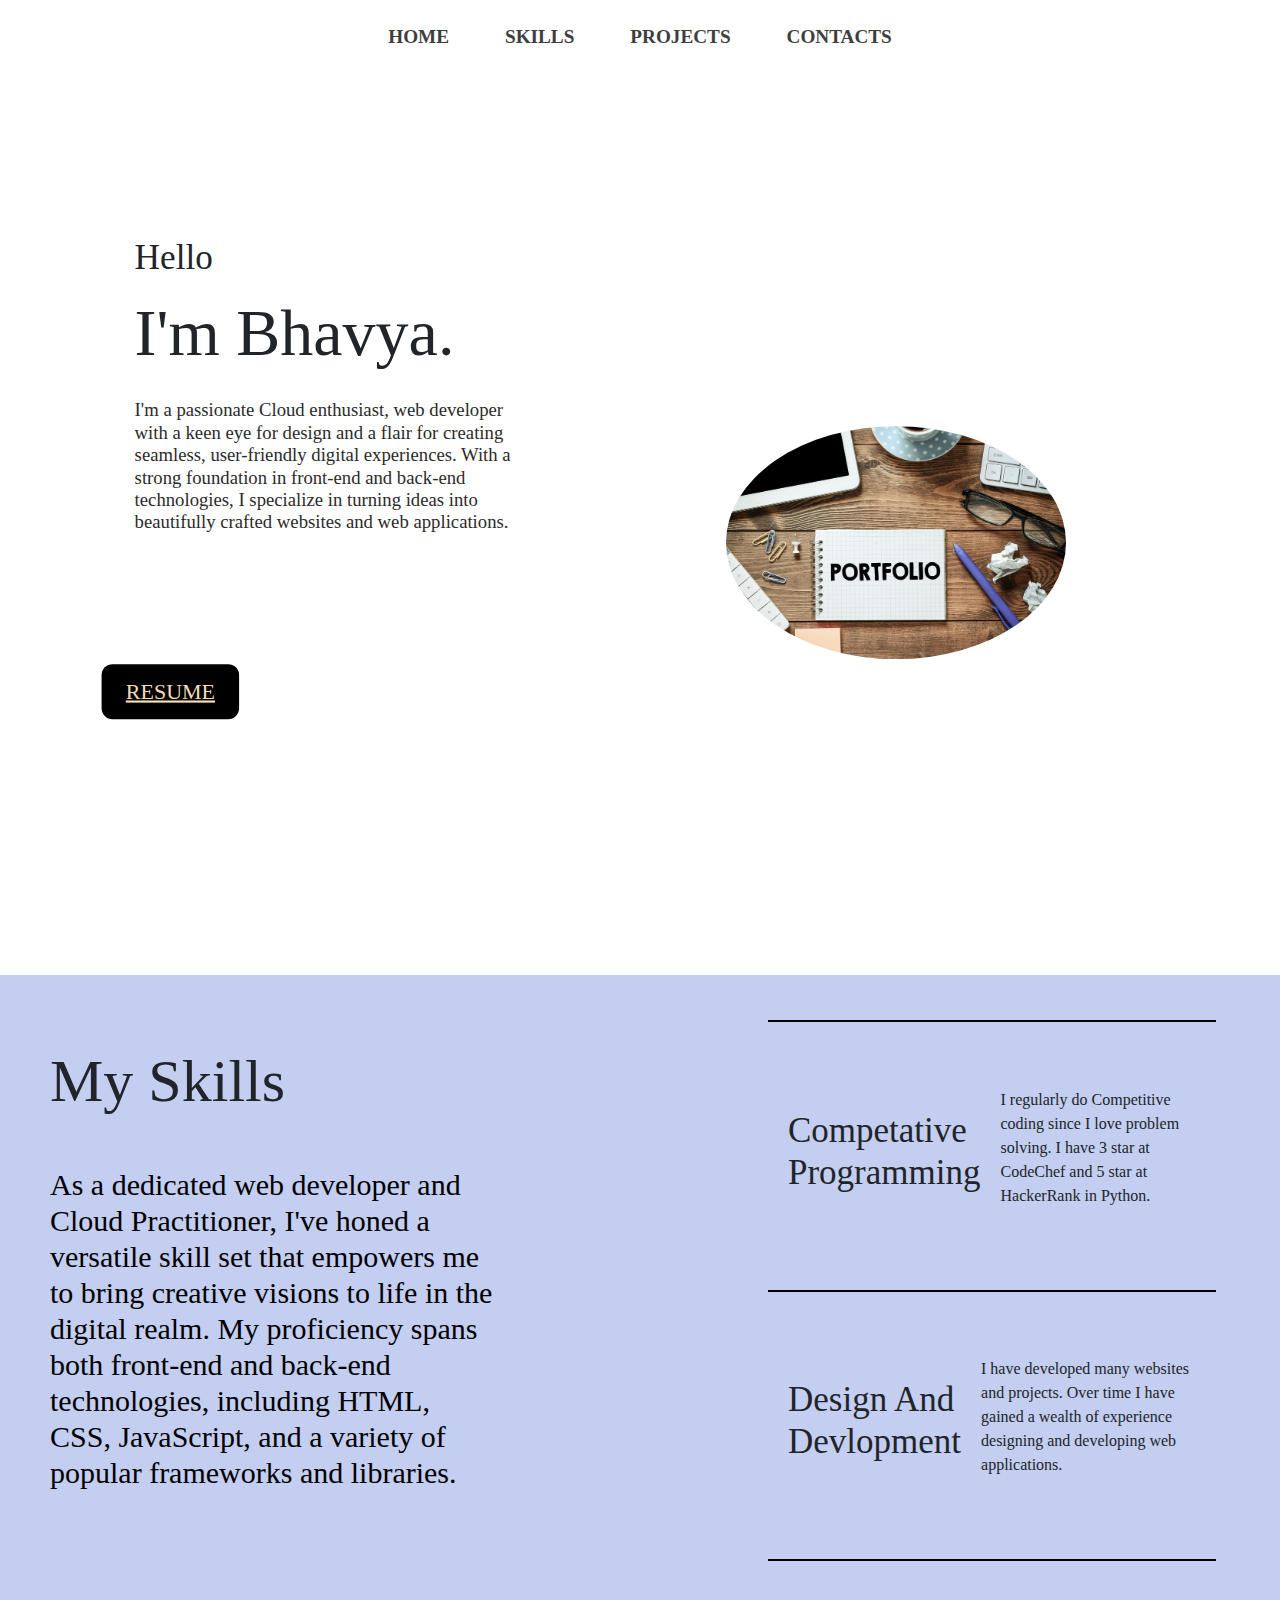
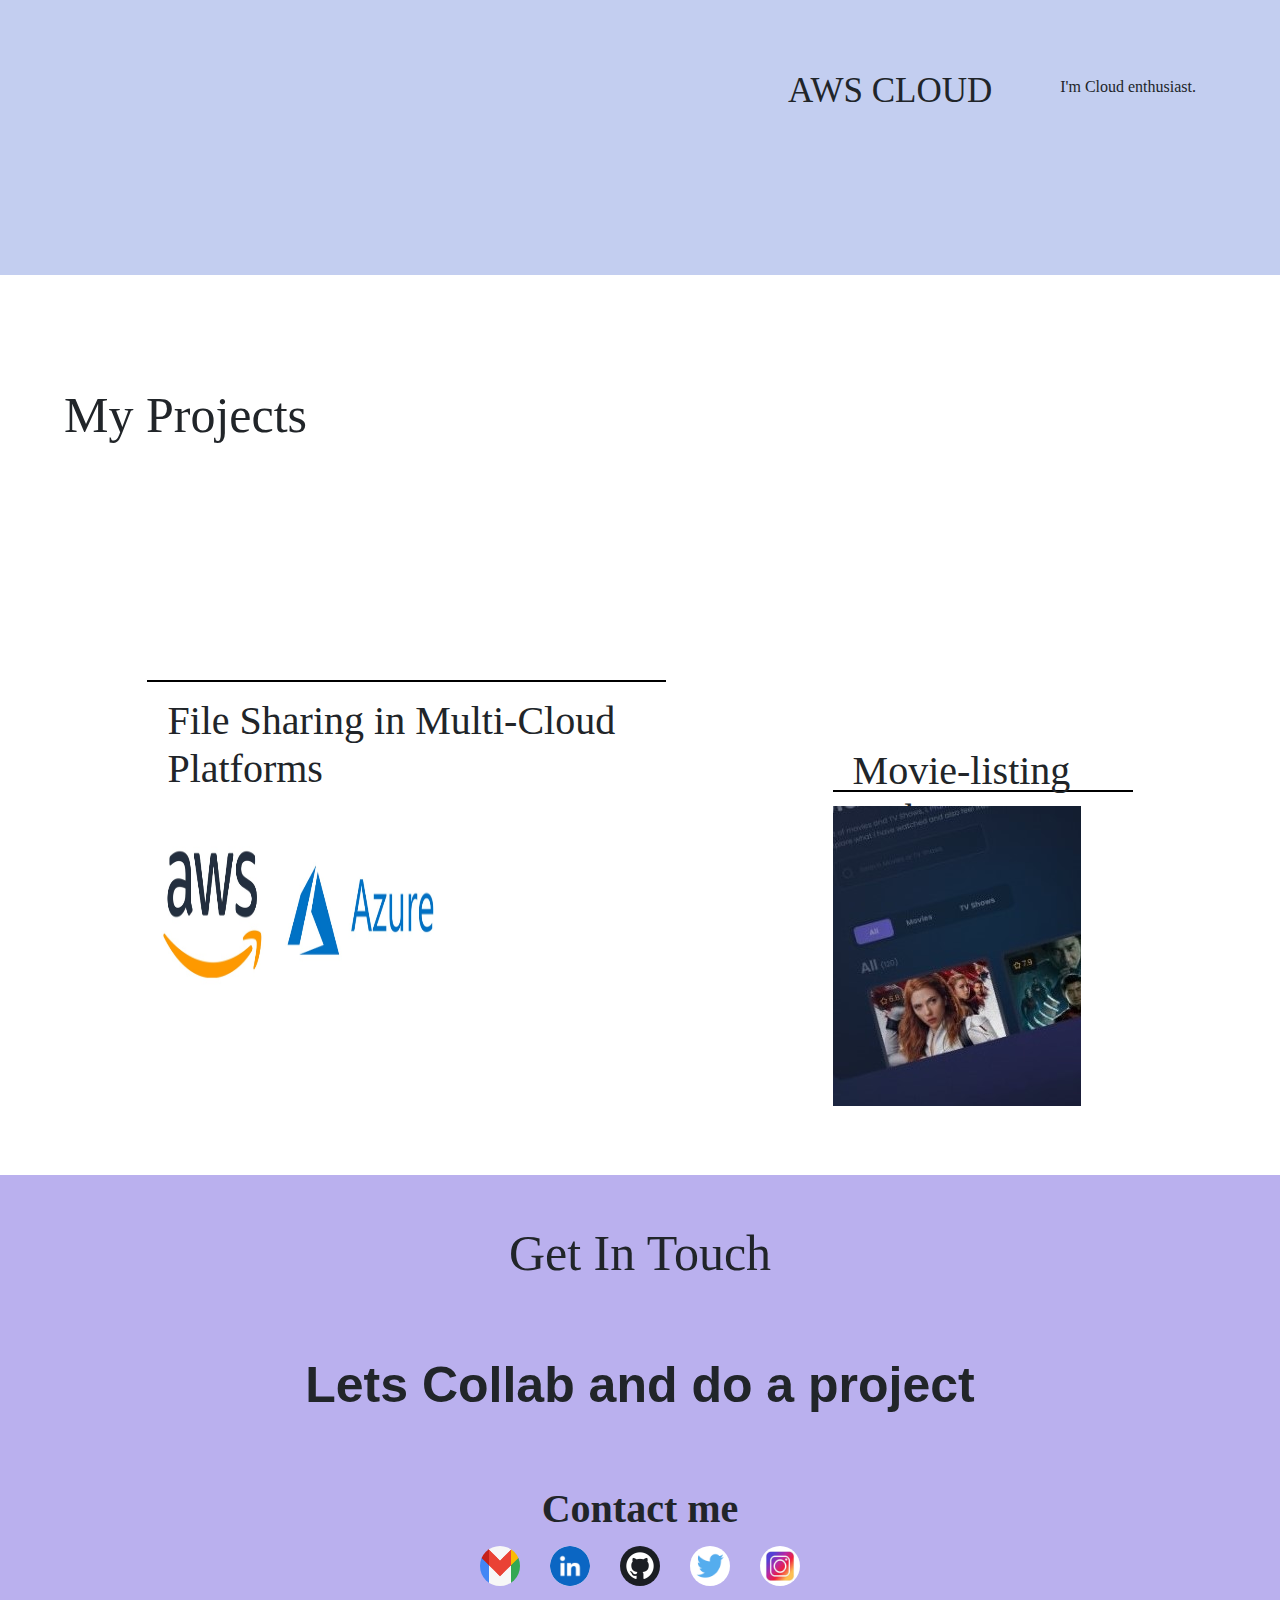
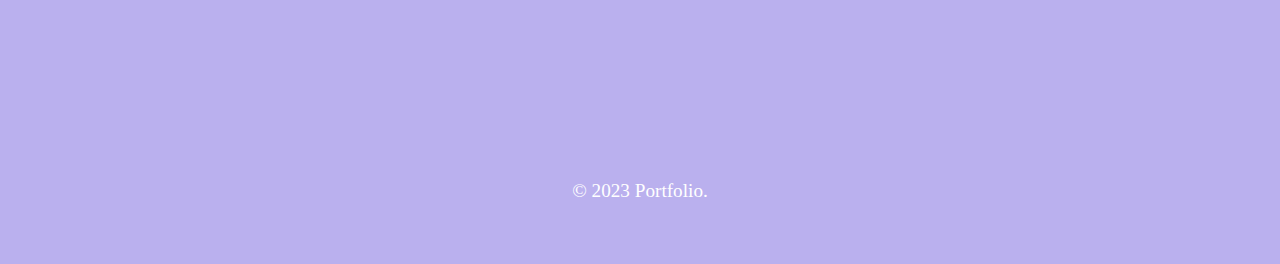
<file: index.html>
<DOCTYPE html>
    <html lang="en">
        <head>
            <meta charset="UTF-8" />
            <meta http-equiv="X-UA-Compatible" content="IE=edge" />
            <meta name="viewport" content="width=device-width, initial-scale=1.0" />
            <title>Portfolio</title>
            <link rel="stylesheet" href="portfolio/index.css" />
            <link href="https://cdn.jsdelivr.net/npm/bootstrap@5.3.3/dist/css/bootstrap.min.css" rel="stylesheet" integrity="sha384-QWTKZyjpPEjISv5WaRU9OFeRpok6YctnYmDr5pNlyT2bRjXh0JMhjY6hW+ALEwIH" crossorigin="anonymous">
        
        
        </head>
        <body>
            <header class="header section">
                <div class="container">
                    <nav class="navbar navbar-expand-lg custom_nav-container">
                        <div class="collapse navbar-collapse" id="navbarSupportedContent">
                          <ul class="navbar-nav mx-auto">
    
                            <li class="nav-item active"><a class="nav-link" href="index.html">Home</a>
                            </li>
                            <li class="nav-item">
                              <a class="nav-link" href="#page1">Skills</a>
                            </li>
                            <li class="nav-item">
                              <a class="nav-link" href="#page2">Projects</a>
                            </li>
                            <div class="nav-item">
                              <a class="nav-link" href="#page3"> Contacts</a>
                            </div>
                          </ul>
                        </div>
                    </nav>
                </div>
            </header>
    
            <div id="main">
                <div id="page">
                    
                    <img src="portfolio/portfolio.jpg" style="padding: 150px; border-radius: 50%;" alt="" />
                  
                    <div id="text">
                      <h2>Hello</h2>
                      <h1>I'm Bhavya.</h1>
                      <h4>
                        I'm a passionate Cloud enthusiast, web developer with a keen eye for design and a flair for creating seamless, user-friendly digital experiences. With a strong foundation in front-end and back-end technologies, I specialize in turning ideas into beautifully crafted websites and web applications.
                      </h4>
                      <div id="buttons">
                        <button id="b2">
                            <a href="your_resume_link_here">RESUME </a>
                        </button>
                    </div>
                </div>
            </div>
            
    
            <div id="page1">
                <div id="right">
                    <div id="text1">
                        <h1>My Skills</h1>
                        <h4>As a dedicated web developer and Cloud Practitioner, I've honed a versatile skill set that empowers me to bring creative visions to life in the digital realm. My proficiency spans both front-end and back-end technologies, including HTML, CSS, JavaScript, and a variety of popular frameworks and libraries. 	
                        </h4>
                    </div>
                </div>
                <div id="left">
                    <div class="box">
                        <h1>Competative Programming</h1>
                        <p>I regularly do Competitive coding since I love problem solving. I have 3 star at CodeChef and 5 star at HackerRank in Python.
                        </p>
                    </div>
                    <div class="box">
                        <h1>Design And Devlopment</h1>
                        <p>I have developed many websites and projects. Over time I have gained a wealth of experience designing and developing web applications.
                        </p>
                    </div>
                    <div class="box">
                        <h1>AWS CLOUD</h1>
                        <p>I'm Cloud enthusiast.</p>
                    </div>
                </div>
            </div>
    
    
            <div id="page2">
                <div id="text4">
                    <h1>My Projects</h1>
                </div>
                <div id="project">
                    <div class="projects p1">
                        <div id="text3">
                            <h1>File Sharing in Multi-Cloud Platforms</h1>
                        </div>
                        <div id="image">
                            <a href="your_destination_link_here">
                                <img src="portfolio/aws.jpg" alt= "The objective of this project is to share files via one cloud platform to
                                different other cloud platforms, while maintaining data integrity, and
                                ensuring user privacy." />
                            </a>
                        </div>
                    </div>
                    <div class="projects p2">
                        <div id="text3">
                            <h1>Movie-listing Website</h1>
                        </div>
                        <div id="image">
                            <a href="your_destination_link_here">
                                <img src="portfolio/movie.jpg" alt="This project aims to deploy a movie listing website on AWS cloud
                                infrastructure and to create a user-friendly platform that allows users to
                                browse and discover movies." />
                            </a>
                        </div>
                    </div>
                    
                </div>
            </div>
            
            
            <section class="end">
                <div id="page3" class="contact-me">
                    <br /><br />
                    <h2>Get In Touch</h2>
                    <br />
                    
                    <h2 class="collab">Lets Collab and do a project</h2>
                    <br />
                    
                    <p>Contact me</p>
                    <br />
                    
                    <a class="btn" href="bhavyaprasannareddy@gmail.com"
                      ><img src="portfolio/gmail.jpg" width="40px" height="40px"
                    /></a>
                    
                    <a class="btn" href="https://www.linkedin.com/in/bhavya-prasanna-reddy-pothamsetti/"
                      ><img src="portfolio/linkedin.jpg" width="40px" height="40px"
                    /></a>
                    
                    <a class="btn" href="https://github.com/20A91A04G7"
                      ><img src="portfolio/github.jpg" width="40px" height="40px"
                    /></a>
                    
                    <a class="btn" href=""
                      ><img src="portfolio/twitter.png" width="40px" height="40px"
                    /></a>
                    
                    <a class="btn" href=""
                      ><img src="portfolio/instagram.jpg" width="40px" height="40px"
                    /></a>
                </div>
                
                <div class="bottom-container">
                    <div style="width: 50%; margin-left: auto; margin-right: auto">
                        <br>
                        <p class="copyright">© 2023 Portfolio.</p>
                    </div>
                </div>
            </section>
        </body>	
    <html>
</file>
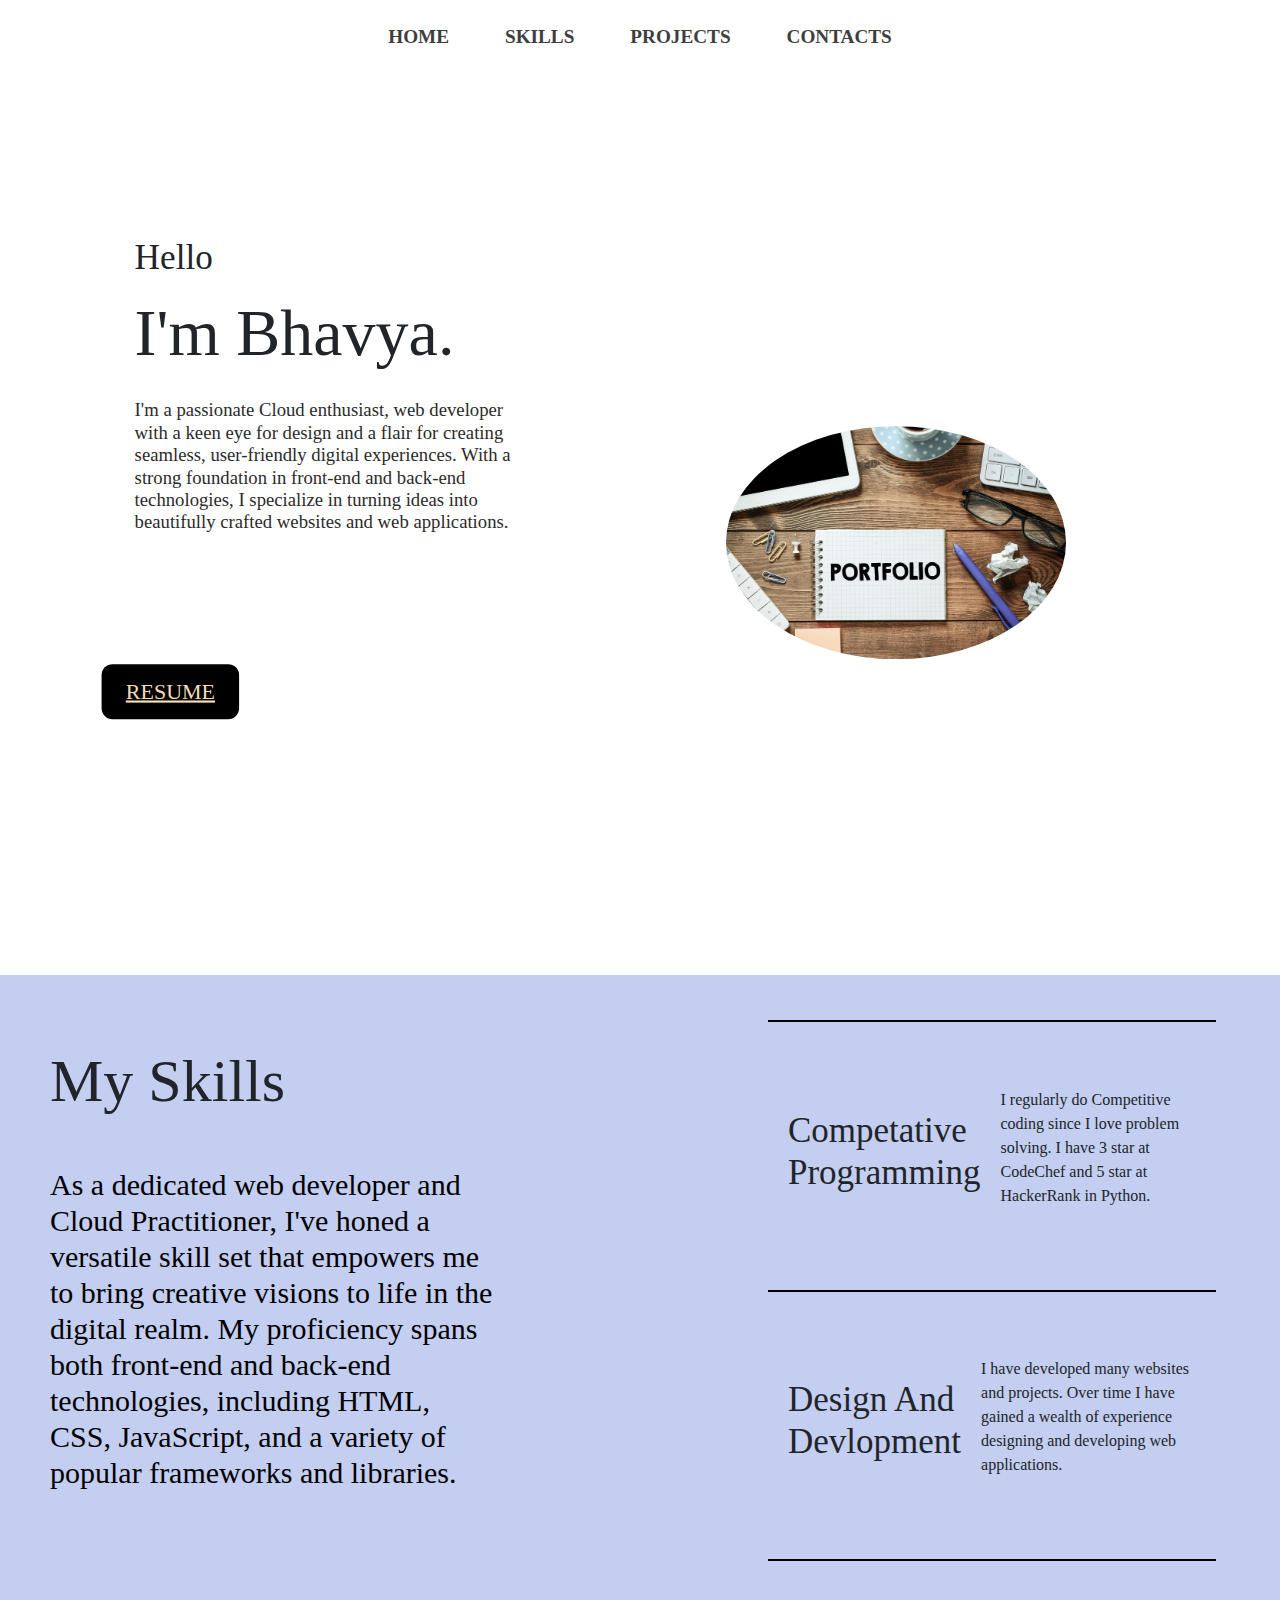
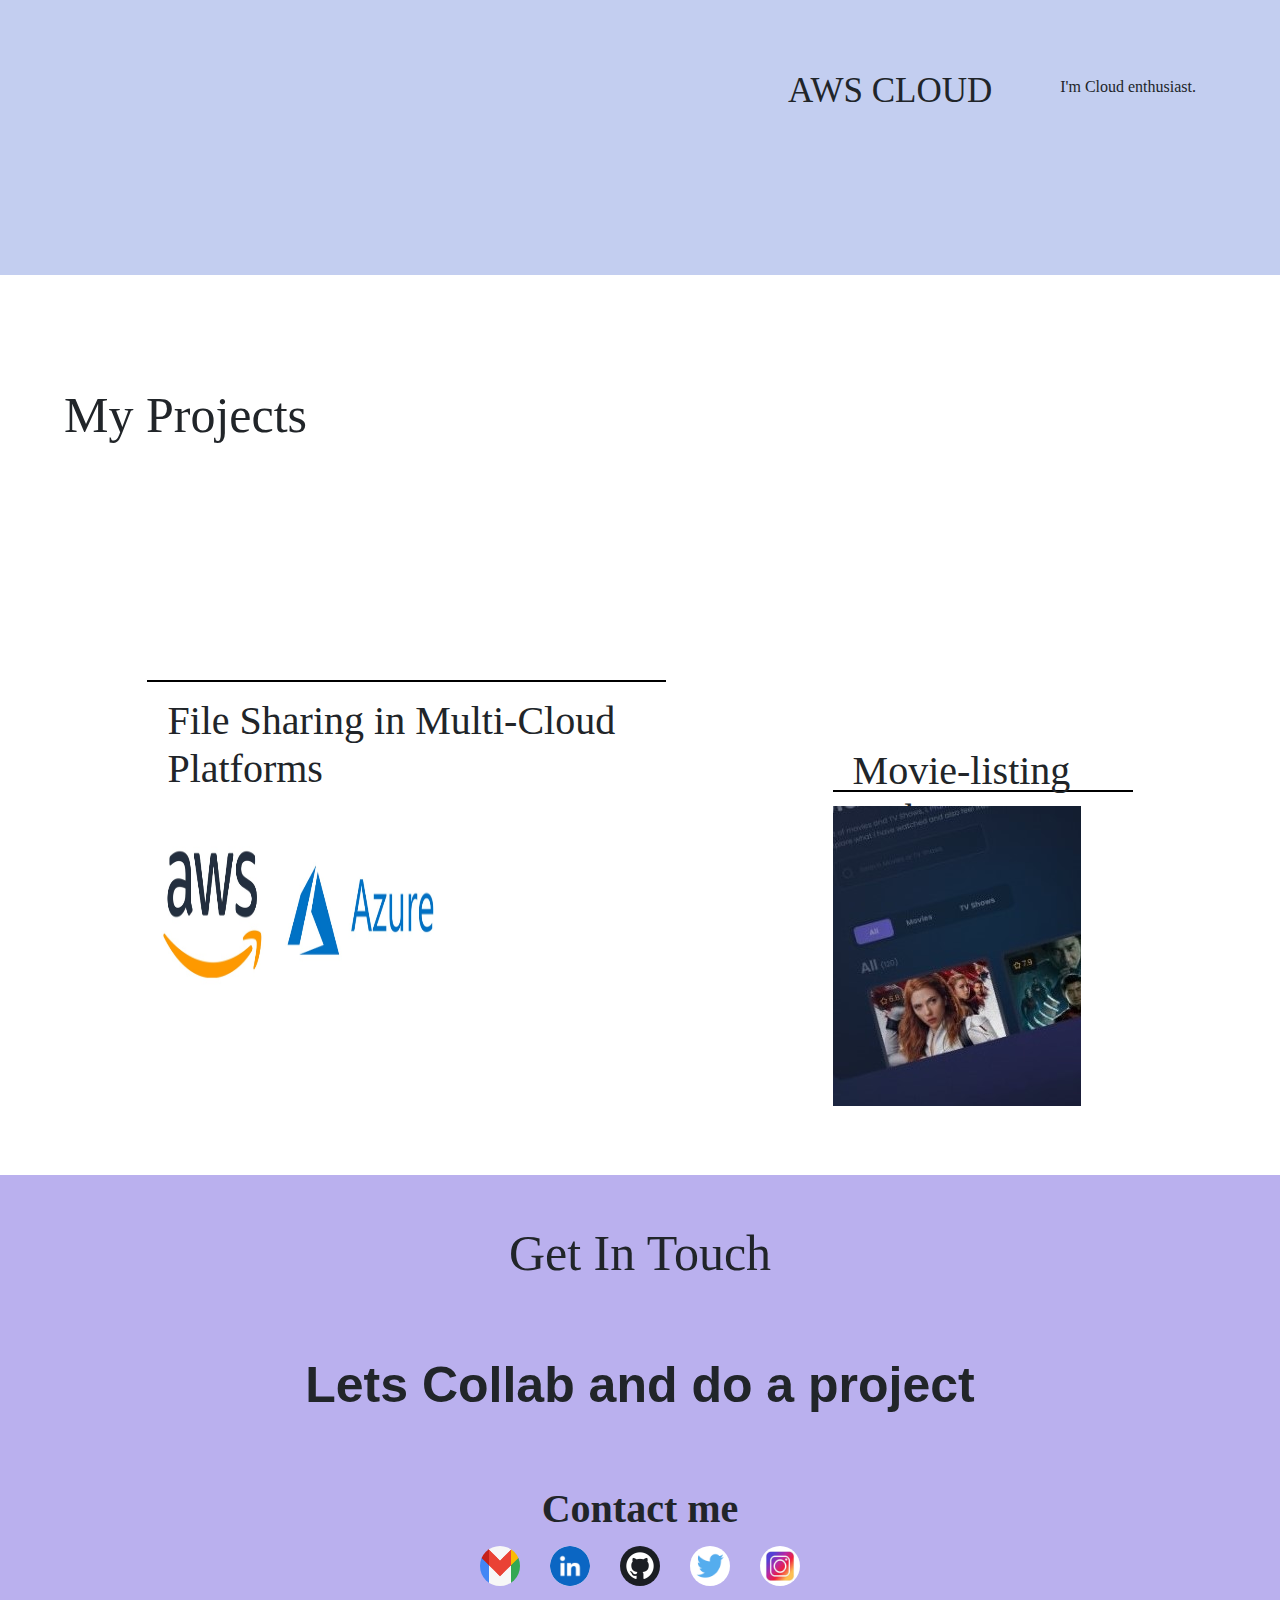
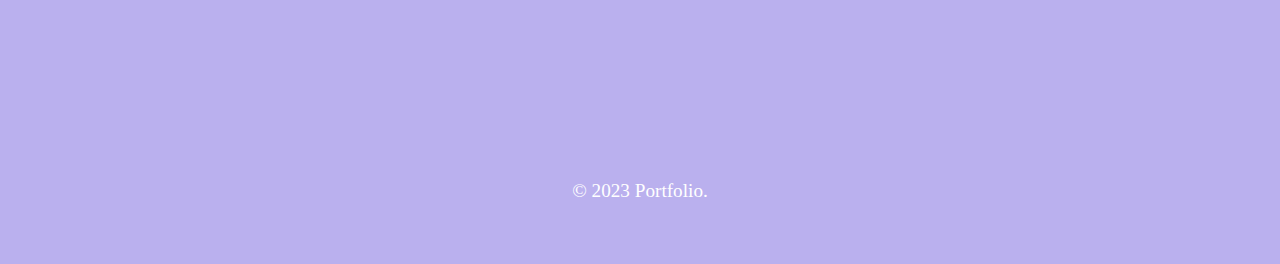
<file: portfolio/index.html>
<DOCTYPE html>
    <html lang="en">
        <head>
            <meta charset="UTF-8" />
            <meta http-equiv="X-UA-Compatible" content="IE=edge" />
            <meta name="viewport" content="width=device-width, initial-scale=1.0" />
            <title>Portfolio</title>
            <link rel="stylesheet" href="index.css" />
            <link href="https://cdn.jsdelivr.net/npm/bootstrap@5.3.3/dist/css/bootstrap.min.css" rel="stylesheet" integrity="sha384-QWTKZyjpPEjISv5WaRU9OFeRpok6YctnYmDr5pNlyT2bRjXh0JMhjY6hW+ALEwIH" crossorigin="anonymous">
        
        
        </head>
        <body>
            <header class="header section">
                <div class="container">
                    <nav class="navbar navbar-expand-lg custom_nav-container">
                        <div class="collapse navbar-collapse" id="navbarSupportedContent">
                          <ul class="navbar-nav mx-auto">
    
                            <li class="nav-item active"><a class="nav-link" href="index.html">Home</a>
                            </li>
                            <li class="nav-item">
                              <a class="nav-link" href="#page1">Skills</a>
                            </li>
                            <li class="nav-item">
                              <a class="nav-link" href="#page2">Projects</a>
                            </li>
                            <div class="nav-item">
                              <a class="nav-link" href="#page3"> Contacts</a>
                            </div>
                          </ul>
                        </div>
                    </nav>
                </div>
            </header>
    
            <div id="main">
                <div id="page">
                    
                    <img src="./portfolio.jpg" style="padding: 150px; border-radius: 50%;" alt="" />
                  
                    <div id="text">
                      <h2>Hello</h2>
                      <h1>I'm Bhavya.</h1>
                      <h4>
                        I'm a passionate Cloud enthusiast, web developer with a keen eye for design and a flair for creating seamless, user-friendly digital experiences. With a strong foundation in front-end and back-end technologies, I specialize in turning ideas into beautifully crafted websites and web applications.
                      </h4>
                      <div id="buttons">
                        <button id="b2">
                            <a href="your_resume_link_here">RESUME </a>
                        </button>
                    </div>
                </div>
            </div>
            
    
            <div id="page1">
                <div id="right">
                    <div id="text1">
                        <h1>My Skills</h1>
                        <h4>As a dedicated web developer and Cloud Practitioner, I've honed a versatile skill set that empowers me to bring creative visions to life in the digital realm. My proficiency spans both front-end and back-end technologies, including HTML, CSS, JavaScript, and a variety of popular frameworks and libraries. 	
                        </h4>
                    </div>
                </div>
                <div id="left">
                    <div class="box">
                        <h1>Competative Programming</h1>
                        <p>I regularly do Competitive coding since I love problem solving. I have 3 star at CodeChef and 5 star at HackerRank in Python.
                        </p>
                    </div>
                    <div class="box">
                        <h1>Design And Devlopment</h1>
                        <p>I have developed many websites and projects. Over time I have gained a wealth of experience designing and developing web applications.
                        </p>
                    </div>
                    <div class="box">
                        <h1>AWS CLOUD</h1>
                        <p>I'm Cloud enthusiast.</p>
                    </div>
                </div>
            </div>
    
    
            <div id="page2">
                <div id="text4">
                    <h1>My Projects</h1>
                </div>
                <div id="project">
                    <div class="projects p1">
                        <div id="text3">
                            <h1>File Sharing in Multi-Cloud Platforms</h1>
                        </div>
                        <div id="image">
                            <a href="your_destination_link_here">
                                <img src="./aws.jpg" alt= "The objective of this project is to share files via one cloud platform to
                                different other cloud platforms, while maintaining data integrity, and
                                ensuring user privacy." />
                            </a>
                        </div>
                    </div>
                    <div class="projects p2">
                        <div id="text3">
                            <h1>Movie-listing Website</h1>
                        </div>
                        <div id="image">
                            <a href="your_destination_link_here">
                                <img src="./movie.jpg" alt="This project aims to deploy a movie listing website on AWS cloud
                                infrastructure and to create a user-friendly platform that allows users to
                                browse and discover movies." />
                            </a>
                        </div>
                    </div>
                    
                </div>
            </div>
            
            
            <section class="end">
                <div id="page3" class="contact-me">
                    <br /><br />
                    <h2>Get In Touch</h2>
                    <br />
                    
                    <h2 class="collab">Lets Collab and do a project</h2>
                    <br />
                    
                    <p>Contact me</p>
                    <br />
                    
                    <a class="btn" href="bhavyaprasannareddy@gmail.com"
                      ><img src="./gmail.jpg" width="40px" height="40px"
                    /></a>
                    
                    <a class="btn" href="https://www.linkedin.com/in/bhavya-prasanna-reddy-pothamsetti/"
                      ><img src="./linkedin.jpg" width="40px" height="40px"
                    /></a>
                    
                    <a class="btn" href="https://github.com/20A91A04G7"
                      ><img src="./github.jpg" width="40px" height="40px"
                    /></a>
                    
                    <a class="btn" href=""
                      ><img src="./twitter.png" width="40px" height="40px"
                    /></a>
                    
                    <a class="btn" href=""
                      ><img src="./instagram.jpg" width="40px" height="40px"
                    /></a>
                </div>
                
                <div class="bottom-container">
                    <div style="width: 50%; margin-left: auto; margin-right: auto">
                        <br>
                        <p class="copyright">© 2023 Portfolio.</p>
                    </div>
                </div>
            </section>
        </body>	
    <html>
</file>
<file: portfolio/index.css>
*{
    margin: 0%;
    padding: 0%;
    box-sizing: border-box;
    font-family: montserrat;
}
html,body{
    height: 100%;
    width: 100%;
}
#main{
    position: relative;
    overflow: hidden;
}
#page{
    position: relative;
    height: 100vh;
    width: 100νω;
    background-color: #fff;
}
#page>img{
    position: absolute;
    right: 5%;
    top: 52%;
    transform: translateY(-50%);
    width: 50%;
}
#page>#nav{
    display: flex;
    align-items: center;
    justify-content: space-between;
    padding: 0px 30px;
    position: absolute;
    z-index: 9;
    height: 10%;
    width: 100%;    
}
#center-nav{
    display: flex;
    gap: 20px;
    text-align: center;
}
#center-nav>a{
    text-decoration: none;
    color:#000;
    font-weight: 500;
    font-size: 18px;
    text-align: center;
}
#nav>input{
    padding: 10px 5px;
    border-radius: 10px;
    border: 1px solid #dadada;
    text-transform: uppercase;
}
#text{
    padding: 30px 50px;
    position: relative;
    top: 18%;
    left: 8%;
    height: 75%;
    width: 35%;
    scale: 1.1;
}
#text>h1{
    font-size: 60px;
    line-height: 1;
    margin-top: 20px;
}
#text>h4{
    margin-top: 30px;
    color: #2b2b2b;
    font-size: 17px;
    font-weight: 500;
}
#buttons{
    position: absolute;
    left: 0%;
    bottom: 18%;
    height: 20%;
    width: 100%
}
#buttons>button{
    padding: 10px 22px;
    border-radius: 10px;
    border: none;
    font-weight: 500;
}
#buttons>button>a{
    font-size: 20px; 
    color: wheat;
}
#buttons>#b2{
    margin-left: 20px;
    background-color: black;
}
#page1{
    position: relative;
    height: 100vh;
    width: 100vw;
    background-color: #c3cef0;
    /* padding: 50px; */
}
#page1>#left{
    position: absolute;
    right: 5%;
    height: 90%;
    top: 50%;
    transform: translateY(-50%);
    width: 35%;
    /* padding: 50px; */
}
#left>.box{
    display: flex;
    align-items: center;
    justify-content: space-between;
    padding: 0px 20px;
    height: 33.3%;
    width: 100%;
    border-top: 2px solid #000;
}
#left>.box>h4{   
    font-size: 30px;
}
#left>.box>h1{
    font-size: 35px;
}
#left>.box>p{
    margin-left: 20px;
}
#text1{
    margin: 50px 50px;
    height: 30%;
    width: 50%;
    position: absolute;
    z-index: 9;
}
#text1>h1{
    font-size: 60px;
    margin-top: 20px;
}
#text1>h4{
    font-size: 30px;
    color: black;
    font-weight: 500;
    width: 70%;
    margin-top: 50px;
}
#text1>h5{
    color: #8873EF;
    transform: rotate(-20deg);
    position: absolute;
    left: -2%;
}
#page2{
    position: relative;
    height: 100vh;
    width: 100vw;
    background-color: #fff;
}
#project {
    display: flex;
    align-items: center;
    justify-content: space-around; /* Adjust this value */
    height: 50%;
    width: 90%;
    position: absolute;
    left: 50%;
    transform: translateX(-50%);
    bottom: 5%;   
}

.projects {
    border-top: 2px solid #000;
    height: 100%;
    width: 45%; /* Adjust width as needed */
}

#text3{
    display: flex;
    align-items: center;
    justify-content: space-between;
    padding: 0px 20px;
    height: 30%;
    width: 100%;
}
#image{
    height: 70%;
    width: 100%;
}
#image>img{
    height: 100%;
    width: 100%;
    object-fit: cover;
}
.p1 img{
    height: 200px;
    width: 300px;
}
.p2{
    position: relative;
    height: 50px;
    width: 300px;
    top: -20%;
}

#text4{  
    position: absolute;
    top: 10%;
    left: 5%;
    height: 20%;
    width: 30%;
}
#text4>h1{
    margin-top: 20px;
    font-size: 50px;
}
.end{
    background-color: #bab0ee;
    text-align: center;
    padding-bottom: 50px;
}
.contact-me p
{
    font-size: 40px;
}
.contact-me h2
{
    font-size: 50px;
}
.contact-me p
{
    font-size: 40px;
}
.contact-me{
    width: 100%;
    height: 570px;
    font-weight: bold;
    position: relative;
}
.collab{
    font-size: 3.1rem;
    font-family: 'Montserrat', sans-serif;
    display: block;
    font-weight: bolder;
    margin: 10px auto;
    padding: 30px 0;
}
.copyright{
    color: white;
    font-size: 1.2rem;
    margin: 0;
    text-align: center;
    padding: 8px 0 8px 0;
}
.btn{
    padding:7px 7px;
}
.btn > img{
    border-radius: 50%;
    position: relative;
    bottom: 40px;
}
.nav-item > a{
    color:#3e3e3e !important;
    font-size: 1.2rem;
    font-weight: 600;
    margin: 7px 20px;
    text-transform: uppercase;   
} 
.header_section{
    background-color: #2222221f;
}
</file>
